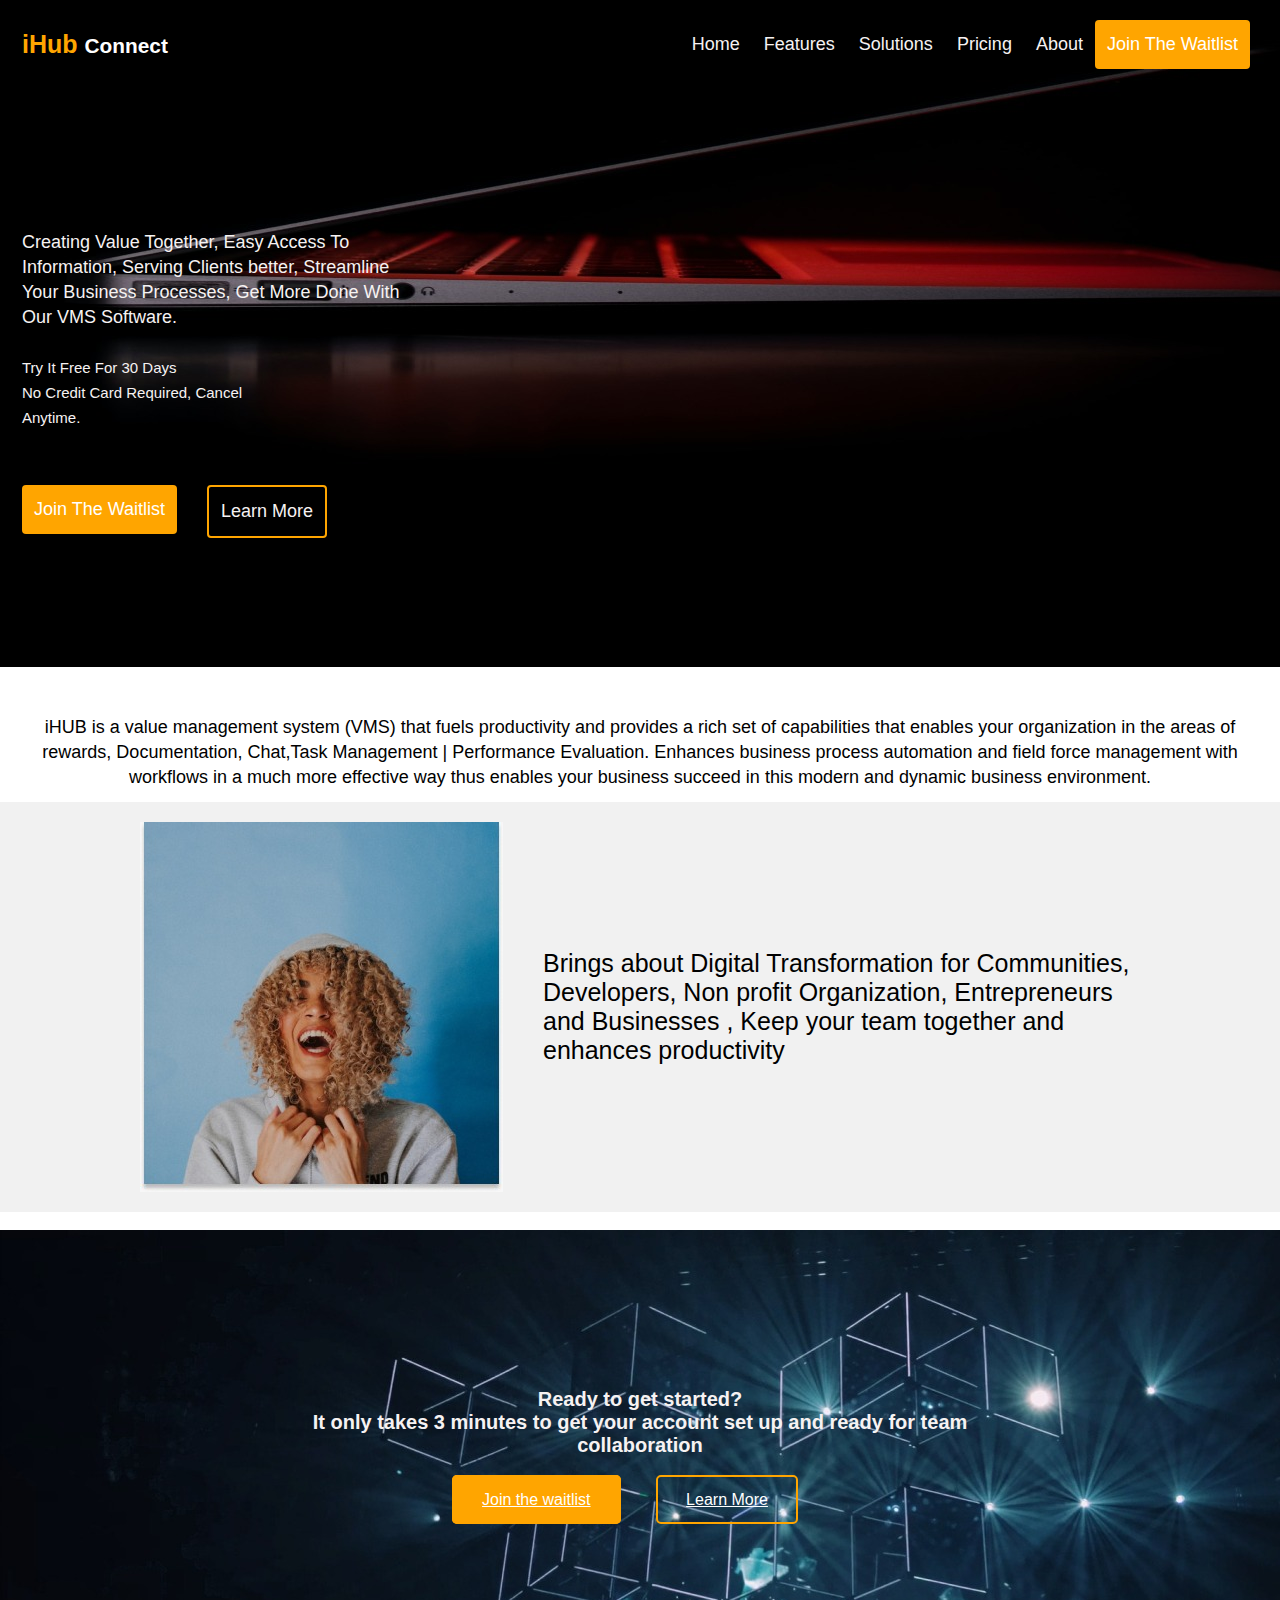
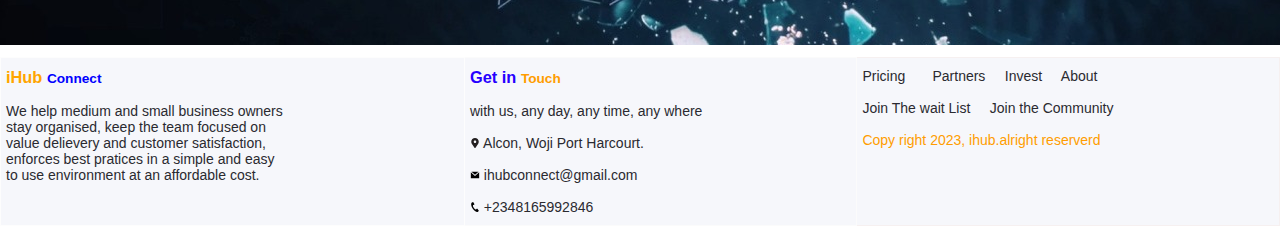
<file: Ihub/index.html>
<!DOCTYPE html>
<html>
<!--Head-->
<head>
    <!--Title-->
    <title>iHub Connect</title>
    <meta name="viewport" content="width=device-width, initial-scale=1">
    <meta charset="UTF-8">
    <meta http-equiv="X-UA-Compatible" content="IE=edge">
    <meta name="viewport" content="width=device-width, initial-scale=1, shrink-to-fit=no">
    <!--iHub Connect SEO-->

    <meta name="description" content="iHub Connect| Transforming Lives Through Information Technology ...">
    <meta name="author" content="iHub Connect | Transforming Lives Through Information Technology ..." >
    <link href="css/style.css" rel="stylesheet">
    <link rel="icon" href="img/logo.jpeg">
</head>
<!--Body-->
<body>
    <!--Header-->
    <header id="header">
        <div class="container header">
            <a href="index.html" class="logo" style="color:orange;">iHub <small style="color:white;">Connect</small></a>
            <div class="header-right">
                <a href="#">Home</a>
                <a href="features.html">Features</a>
                <a href="solutions.html">Solutions</a>
                <a href="#">Pricing</a>
                <a href="#">About</a>
                <a class="active" href="#">Join The Waitlist</a>
            </div>
            <br>
            <br>
            <br>
            <br>
            <br>
            <br><br><br><br><br><br>
            <div class="homepage">
                <p style="font-family:sans-serif">
                    Creating Value Together, Easy Access To
                <p>Information, Serving Clients better,
                    Streamline
                <p> Your Business Processes, Get More Done With
                <p> Our VMS Software.</p>
                </p>
                <br>
                <small>
                    <p style="font-family:sans-serif">
                        Try It Free For 30 Days<p> No Credit Card
                    Required, Cancel <p>Anytime.</p>
                    </p>
                    <br>
                    <div class="button-group">
                        <a class="active" href="#" class="btn danger">Join The Waitlist</a>
                        <a href="#" class="btn danger">Learn More</a>
                    </div>
                    <br><br><br><br><br><br>
            </div>
        </div>
        <br>
        <br>
        <div class="homepage-down">
            iHUB is a value management system (VMS) that fuels productivity and provides a rich set of capabilities that
            enables your organization in the areas of rewards, Documentation, Chat,Task Management | Performance
            Evaluation.
            Enhances business process automation and field force management with workflows in a much more effective way
            thus enables your business succeed in this modern and dynamic business environment.
        </div>
        <br>
        <div class="flex-container">
            <div>
                <img src="img/homepage-down.jpeg" alt="iHub" width="width" height="height" />
                <p style="font-family:sans-serif">
                    Brings about Digital Transformation for Communities, Developers,
                    Non profit Organization, Entrepreneurs and Businesses , Keep your
                    team together and enhances productivity

                </p>
            </div>
        </div>
        <br>

        <div class="homepage-down3">
            <br>
            <br>
            <br>
            <br>
            <br>
            <br>

            <b>Ready to get started?<p>
                    It only takes 3 minutes to get your account set up and ready for team
                <p>collaboration
            </b>
            <div class="button-group">
                <a href="#" class="btn1">Join the waitlist</a>
                <a href="#" class="btn">Learn More</a>
            </div>
            <br>
            <br>
            <br>
            <br>
            <br>


        </div>
    </header>
</body>

<footer>

    <!-- <div class="bigbox">       -->
    
        <table class="tbl">
        <thead>
          <tr>
            
            <!-- iHUB CONNECT -->
            <td class="tbl-one">    
    <!-- <div class="ihc"> -->
        <h3 style="color:orange;">
            iHub 
            <small style="color:blue;">Connect</small>
        </h3><br>
    <p>
    We help medium and small business owners
    <p>stay organised,
    keep the team focused on
    <p>value delievery and customer satisfaction,
    <p>
    enforces best pratices in a simple and easy
    <p>to use environment at an affordable cost.
    </p>
    
    <!-- </div> -->
     </td>
    
    
    
            <!-- GET IN TOUCH -->
            
            
            <td class="tbl-two">
    
    <!-- <div class="getint"> -->
    
        <h3 style="color:rgb(38, 0, 255);">
            Get in 
            <small style="color:rgb(255, 157, 0);">
                Touch
            </small>
        
        </h3><br>
    
        <p> with us, any day, any time, any where</p>
        <br>
        <p>
            <img src="img/location-pin-svgrepo-com.svg" width="10px" height="10px">
            Alcon, Woji Port Harcourt.
        </p><br>
        <p>
            <img src="img/mail-filled-svgrepo-com.svg" width="10px" height="10px">
            ihubconnect@gmail.com
        </p><br>
        <p>
            <img src="img/telephone-receiver-material-svgrepo-com.svg" width="10px" height="10px">
            +2348165992846
        </p>
    <!-- </div> -->
    </td>
    
    
    
    <!-- copy right section.... -->
            <td class="tbl-3 ">
                <!-- <div class="ppiaj"> -->
    <p> Pricing &nbsp &nbsp &nbsp Partners &nbsp &nbsp Invest &nbsp &nbsp About </p> <br>
    <p>Join The wait List  &nbsp &nbsp Join the Community </p><br>
        <p style="color:rgb(255, 157, 0);"> Copy right 2023, ihub.alright reserverd</p>
    <!-- </div> -->
    </td>
          </tr>
        </thead>
        </table>
    
    </div>
    </footer>

</html>
</file>
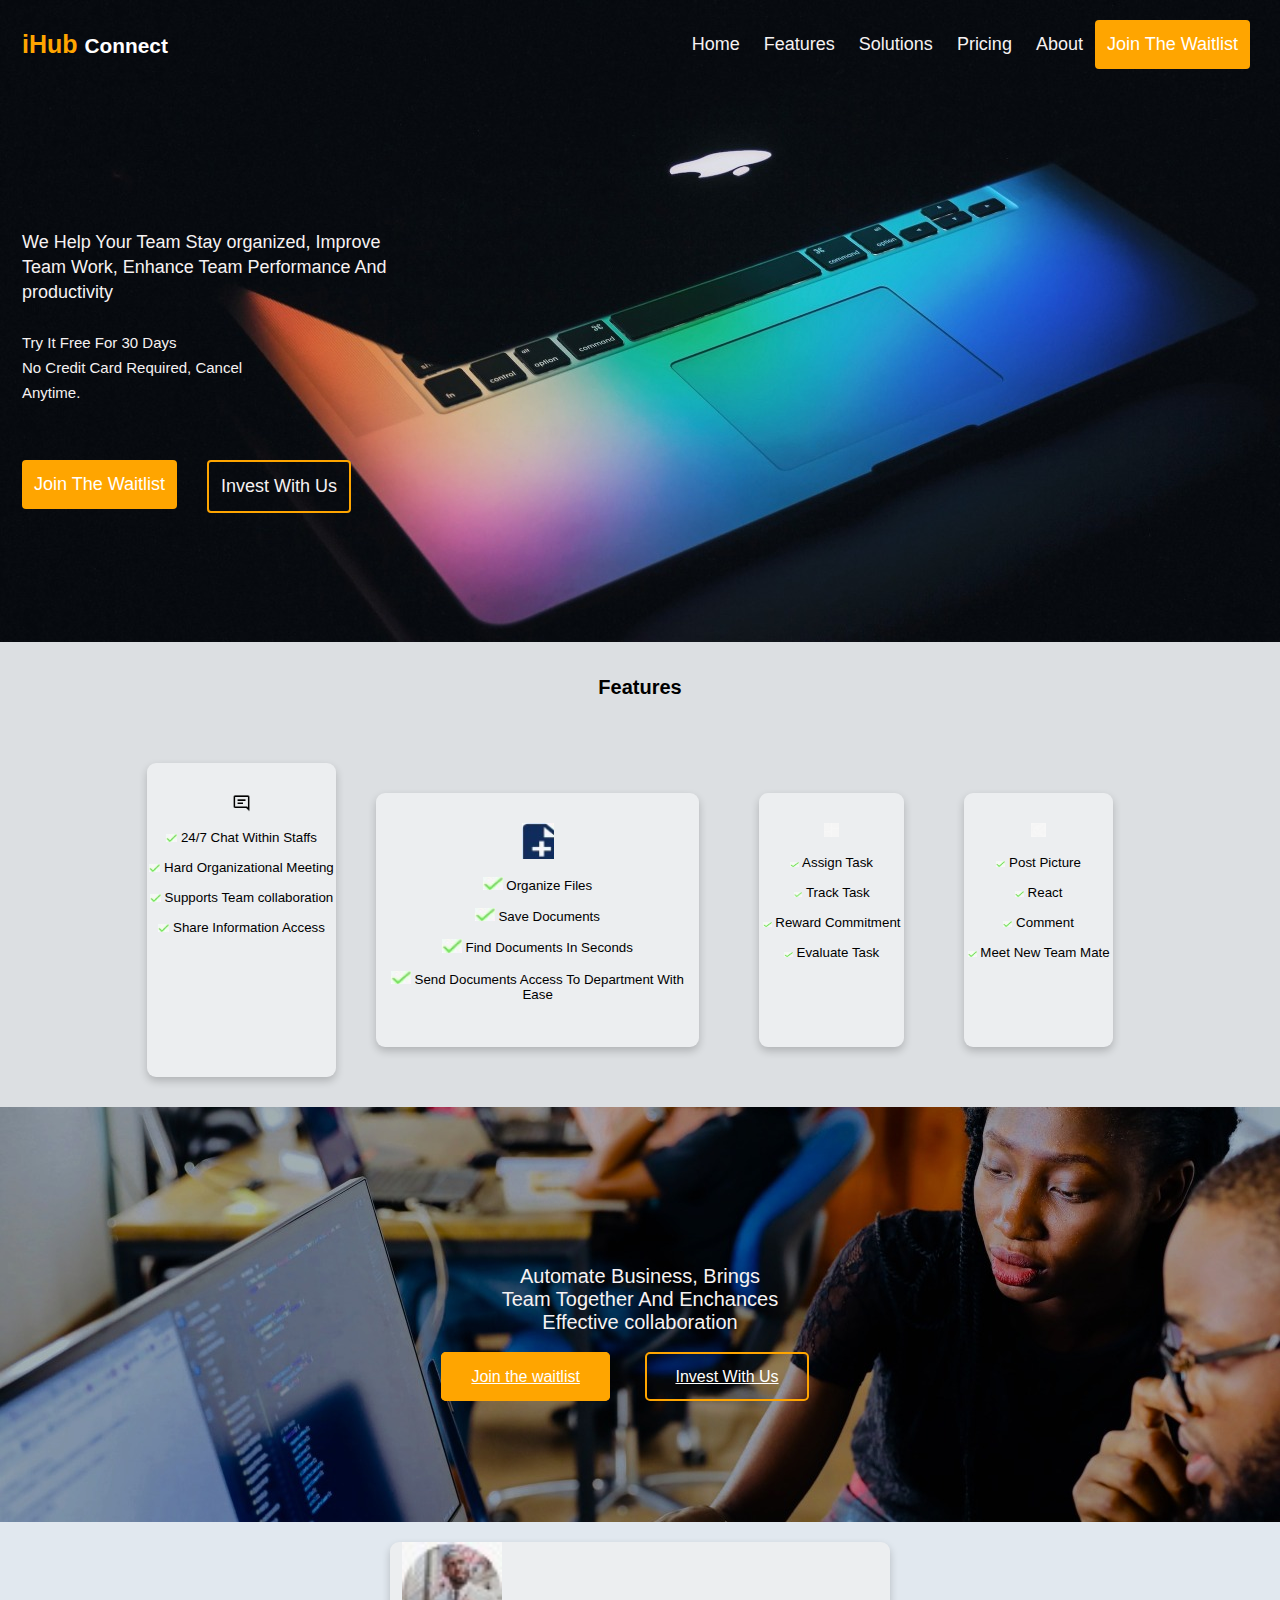
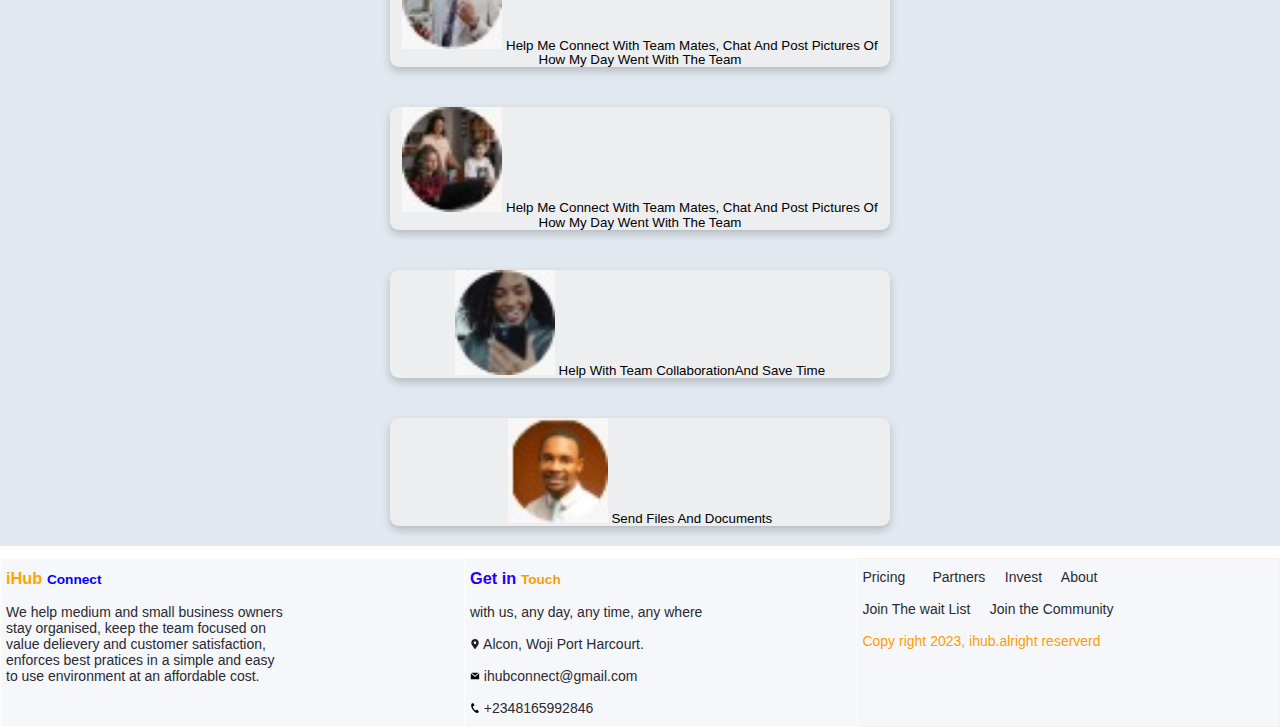
<file: Ihub/features.html>
<!DOCTYPE html>
<html>
<!--Head-->

<head>
    <!--Title-->
    <title>iHub Connect</title>
    <meta name="viewport" content="width=device-width, initial-scale=1">
    <meta charset="UTF-8">
    <meta http-equiv="X-UA-Compatible" content="IE=edge">
    <meta name="viewport" content="width=device-width, initial-scale=1, shrink-to-fit=no">
    <!--iHub Connect SEO-->

    <meta name="description" content="iHub Connect| Transforming Lives Through Information Technology ...">
    <meta name="author" content="iHub Connect | Transforming Lives Through Information Technology ...">
    <link href="css/style.css" rel="stylesheet">
    <link rel="icon" href="img/logo.jpeg">
</head>
<!--Body-->

<body>
    <!--Header-->
    <header id="header">
        <div class="container header1">
            <a href="index.html" class="logo" style="color:orange;">iHub <small style="color:white;">Connect</small></a>
            <div class="header-right">
                <a class="active1" href="index.html">Home</a>
                <a href="features.html">Features</a>
                <a href="solutions.html">Solutions</a>
                <a href="#">Pricing</a>
                <a href="#">About</a>
                <a class="active" href="#">Join The Waitlist</a>
            </div>
            <br>
            <br>
            <br>
            <br>
            <br>
            <br><br><br><br><br><br>
            <div class="homepage">
                <p style="font-family:sans-serif">
                    We Help Your Team Stay organized, Improve
                <p>Team Work, Enhance Team Performance And
                <p>productivity
                </p>
                <br>
                <small>
                    <p style="font-family:sans-serif">
                        Try It Free For 30 Days
                    <p> No Credit Card
                        Required, Cancel
                    <p>Anytime.</p>
                    </p>
                    <br>
                    <div class="button-group">
                        <a class="active" href="#" class="btn danger">Join The Waitlist</a>
                        <a href="#" class="btn danger">Invest With Us</a>
                    </div>
                    <br><br><br><br><br><br>
            </div>
        </div>

    </header>

    <div class="container1">
        <h2 class="feature">Features </h2>
        </div>
        <div class="container1">

        <div class="card">
            <br>
            <br>
            <img src="img/icon1.png" style="width:10%">
            <br>
            <br>
            <p style="color:black;"><img src="img/icon2.jpeg" style="width:6%"> 24/7 Chat Within Staffs</p>
            <br>
            <p style="color:black;"><img src="img/icon2.jpeg" style="width:6%"> Hard Organizational Meeting</p>
            <br>
            <p style="color:black;"><img src="img/icon2.jpeg" style="width:6%"> Supports Team collaboration</p>
            <br>
            <p style="color:black;"><img src="img/icon2.jpeg" style="width:6%"> Share Information Access</p>
            <br>
            <br>
            <br>
        </div>

        <div class="container1">
        <div class="card">
            <br>
            <br>
            <img src="img/icon3.jpeg" style="width:10%">
            <br>
            <br>
            <p style="color:black;"><img src="img/icon2.jpeg" style="width:6%"> Organize Files</p>
            <br>
            <p style="color:black;"><img src="img/icon2.jpeg" style="width:6%"> Save Documents</p>
            <br>
            <p style="color:black;"><img src="img/icon2.jpeg" style="width:6%"> Find Documents In Seconds</p>
            <br>
            <p style="color:black;"><img src="img/icon2.jpeg" style="width:6%"> Send Documents Access To Department With
                Ease </p>
            <br>
            <br>
            <br>
        </div>
        </div>
        <div class="container1">
        <div class="card">
            <br>
            <br>
            <img src="img/icon5.jpeg" style="width:10%">
            <br>
            <br>
            <p style="color:black;"><img src="img/icon2.jpeg" style="width:6%"> Assign Task</p>
            <br>
            <p style="color:black;"><img src="img/icon2.jpeg" style="width:6%"> Track Task</p>
            <br>
            <p style="color:black;"><img src="img/icon2.jpeg" style="width:6%"> Reward Commitment</p>
            <br>
            <p style="color:black;"><img src="img/icon2.jpeg" style="width:6%"> Evaluate Task</p>
            <br>
            <br>
            <br>
        </div>
        </div>
        <div class="container1">
        <div class="card">
            <br>
            <br>
            <img src="img/icon6.jpeg" style="width:10%">
            <br>
            <br>
            <p style="color:black;"><img src="img/icon2.jpeg" style="width:6%"> Post Picture</p>
            <br>
            <p style="color:black;"><img src="img/icon2.jpeg" style="width:6%"> React</p>
            <br>
            <p style="color:black;"><img src="img/icon2.jpeg" style="width:6%"> Comment</p>
            <br>
            <p style="color:black;"><img src="img/icon2.jpeg" style="width:6%"> Meet New Team Mate</p>
            <br>
            <br>
            <br>
        </div>
        </div>
    </div>
    </div>
    <div class="homepage-down4">
        <br>
        <br>
        <br>
        <br>
        <br>
        <br>

        Automate Business, Brings<p>
            Team Together And Enchances
        <p>Effective collaboration

        <div class="button-group">
            <a href="#" class="btn1">Join the waitlist</a>
            <a href="#" class="btn">Invest With Us</a>
        </div>
        <br>
        <br>
        <br>
        <br>
        <br>


    </div>
    <div class="container2">
        <div class="card">
            <p style="color:black;"><img src="img/testimony1.jpeg" style="width:20%"> Help Me Connect With Team Mates, Chat And Post Pictures Of How My Day Went With The Team</p>
            </div>
            </div>
            <div class="container2">
                <div class="card">
                    <p style="color:black;"><img src="img/testimony2.jpeg" style="width:20%"> Help Me Connect With Team Mates, Chat And Post Pictures Of How My Day Went With The Team</p>
                    </div>
                    </div>
                    <div class="container2">
                        <div class="card">
                            <p style="color:black;"><img src="img/testimony3.jpeg" style="width:20%"> Help With Team CollaborationAnd Save Time</p>
                            </div>
                            </div>
                            <div class="container2">
        <div class="card">
            <p style="color:black;"><img src="img/testimony4.jpeg" style="width:20%"> Send Files And Documents</p>
            </div>
            </div>
</body>
<footer>

    <!-- <div class="bigbox">       -->
    
        <table class="tbl">
        <thead>
          <tr>
            
            <!-- iHUB CONNECT -->
            <td class="tbl-one">    
    <!-- <div class="ihc"> -->
        <h3 style="color:orange;">
            iHub 
            <small style="color:blue;">Connect</small>
        </h3><br>
    <p>
    We help medium and small business owners
    <p>stay organised,
    keep the team focused on
    <p>value delievery and customer satisfaction,
    <p>
    enforces best pratices in a simple and easy
    <p>to use environment at an affordable cost.
    </p>
    
    <!-- </div> -->
     </td>
    
    
    
            <!-- GET IN TOUCH -->
            
            
            <td class="tbl-two">
    
    <!-- <div class="getint"> -->
    
        <h3 style="color:rgb(38, 0, 255);">
            Get in 
            <small style="color:rgb(255, 157, 0);">
                Touch
            </small>
        
        </h3><br>
    
        <p> with us, any day, any time, any where</p>
        <br>
        <p>
            <img src="img/location-pin-svgrepo-com.svg" width="10px" height="10px">
            Alcon, Woji Port Harcourt.
        </p><br>
        <p>
            <img src="img/mail-filled-svgrepo-com.svg" width="10px" height="10px">
            ihubconnect@gmail.com
        </p><br>
        <p>
            <img src="img/telephone-receiver-material-svgrepo-com.svg" width="10px" height="10px">
            +2348165992846
        </p>
    <!-- </div> -->
    </td>
    
    
    
    <!-- copy right section.... -->
            <td class="tbl-3 ">
                <!-- <div class="ppiaj"> -->
    <p> Pricing &nbsp &nbsp &nbsp Partners &nbsp &nbsp Invest &nbsp &nbsp About </p> <br>
    <p>Join The wait List  &nbsp &nbsp Join the Community </p><br>
        <p style="color:rgb(255, 157, 0);"> Copy right 2023, ihub.alright reserverd</p>
    <!-- </div> -->
    </td>
          </tr>
        </thead>
        </table>
    
    </div>
    </footer>

</html>
</file>
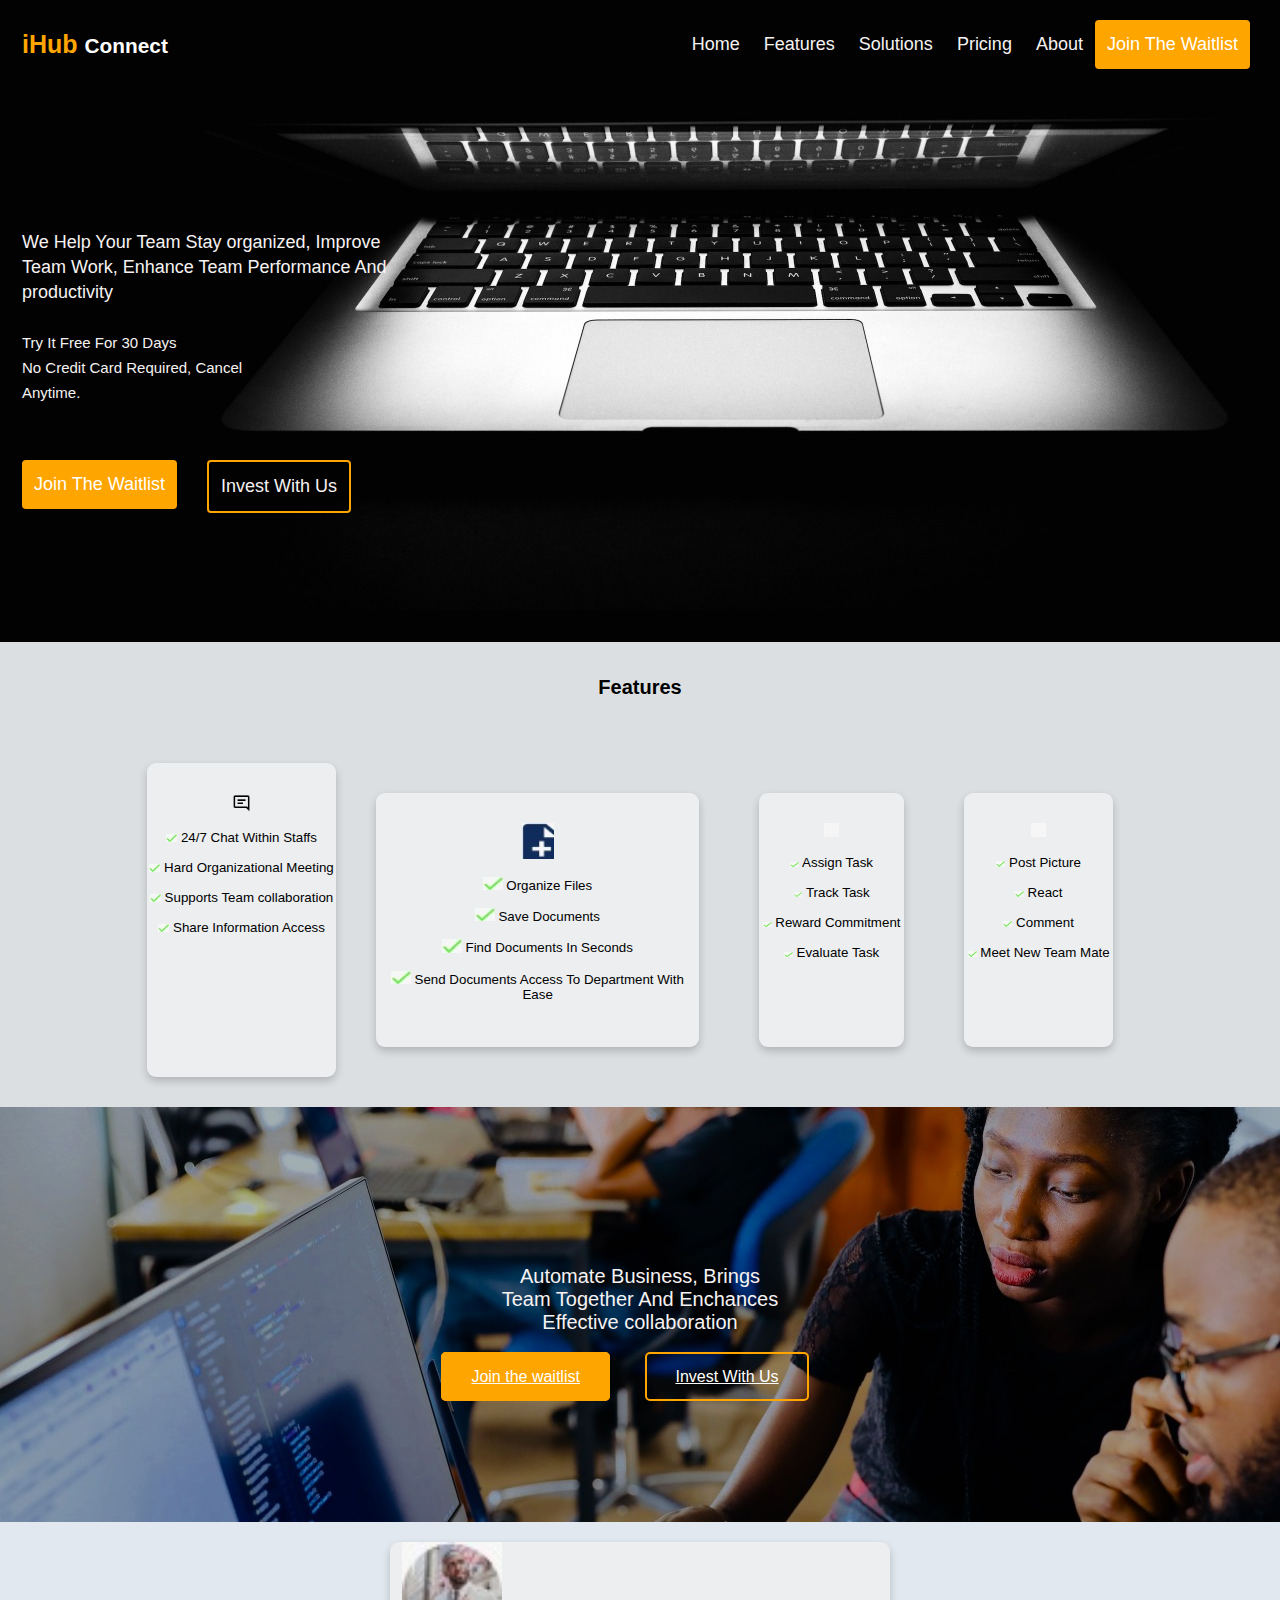
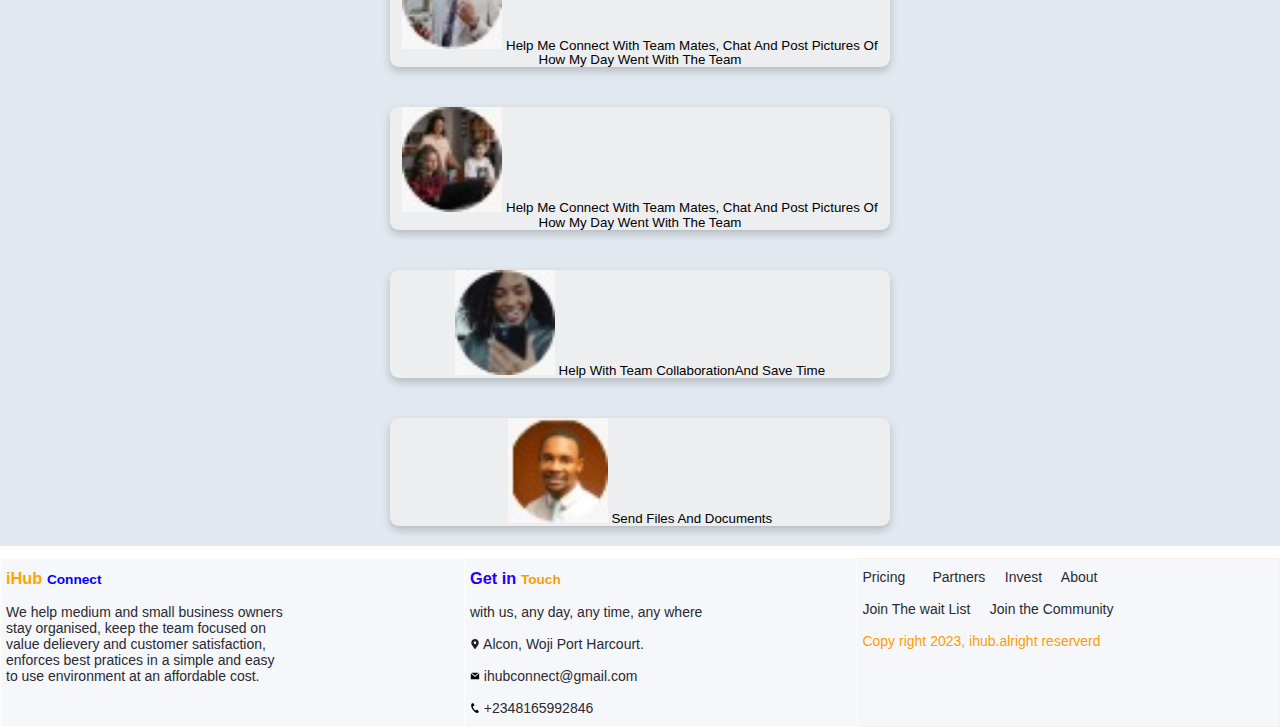
<file: Ihub/solutions.html>
<!DOCTYPE html>
<html>
<!--Head-->

<head>
    <!--Title-->
    <title>iHub Connect</title>
    <meta name="viewport" content="width=device-width, initial-scale=1">
    <meta charset="UTF-8">
    <meta http-equiv="X-UA-Compatible" content="IE=edge">
    <meta name="viewport" content="width=device-width, initial-scale=1, shrink-to-fit=no">
    <!--iHub Connect SEO-->

    <meta name="description" content="iHub Connect| Transforming Lives Through Information Technology ...">
    <meta name="author" content="iHub Connect | Transforming Lives Through Information Technology ...">
    <link href="css/style.css" rel="stylesheet">
    <link rel="icon" href="img/logo.jpeg">
</head>
<!--Body-->

<body>
    <!--Header-->
    <header id="header">
        <div class="container header2">
            <a href="index.html" class="logo" style="color:orange;">iHub <small style="color:white;">Connect</small></a>
            <div class="header-right">
                <a class="active1" href="index.html">Home</a>
                <a href="features.html">Features</a>
                <a href="solutions.html">Solutions</a>
                <a href="#">Pricing</a>
                <a href="#">About</a>
                <a class="active" href="#">Join The Waitlist</a>
            </div>
            <br>
            <br>
            <br>
            <br>
            <br>
            <br><br><br><br><br><br>
            <div class="homepage">
                <p style="font-family:sans-serif">
                    We Help Your Team Stay organized, Improve
                <p>Team Work, Enhance Team Performance And
                <p>productivity
                </p>
                <br>
                <small>
                    <p style="font-family:sans-serif">
                        Try It Free For 30 Days
                    <p> No Credit Card
                        Required, Cancel
                    <p>Anytime.</p>
                    </p>
                    <br>
                    <div class="button-group">
                        <a class="active" href="#" class="btn danger">Join The Waitlist</a>
                        <a href="#" class="btn danger">Invest With Us</a>
                    </div>
                    <br><br><br><br><br><br>
            </div>
        </div>

    </header>  

    <div class="container1">
    <h2 class="feature">Features </h2>
       </div>
       <div class="container1">
    
       <div class="card">
            <br>
            <br>
            <img src="img/icon1.png" style="width:10%">
            <br>
            <br>
            <p style="color:black;"><img src="img/icon2.jpeg" style="width:6%"> 24/7 Chat Within Staffs</p>
            <br>
            <p style="color:black;"><img src="img/icon2.jpeg" style="width:6%"> Hard Organizational Meeting</p>
            <br>
            <p style="color:black;"><img src="img/icon2.jpeg" style="width:6%"> Supports Team collaboration</p>
            <br>
            <p style="color:black;"><img src="img/icon2.jpeg" style="width:6%"> Share Information Access</p>
            <br>
            <br>
            <br>
        </div>

        <div class="container1">
        <div class="card">
            <br>
            <br>
            <img src="img/icon3.jpeg" style="width:10%">
            <br>
            <br>
            <p style="color:black;"><img src="img/icon2.jpeg" style="width:6%"> Organize Files</p>
            <br>
            <p style="color:black;"><img src="img/icon2.jpeg" style="width:6%"> Save Documents</p>
            <br>
            <p style="color:black;"><img src="img/icon2.jpeg" style="width:6%"> Find Documents In Seconds</p>
            <br>
            <p style="color:black;"><img src="img/icon2.jpeg" style="width:6%"> Send Documents Access To Department With
                Ease </p>
            <br>
            <br>
            <br>
        </div>
        </div>
        <div class="container1">
        <div class="card">
            <br>
            <br>
            <img src="img/icon5.jpeg" style="width:10%">
            <br>
            <br>
            <p style="color:black;"><img src="img/icon2.jpeg" style="width:6%"> Assign Task</p>
            <br>
            <p style="color:black;"><img src="img/icon2.jpeg" style="width:6%"> Track Task</p>
            <br>
            <p style="color:black;"><img src="img/icon2.jpeg" style="width:6%"> Reward Commitment</p>
            <br>
            <p style="color:black;"><img src="img/icon2.jpeg" style="width:6%"> Evaluate Task</p>
            <br>
            <br>
            <br>
        </div>
        </div>
        <div class="container1">
        <div class="card">
            <br>
            <br>
            <img src="img/icon6.jpeg" style="width:10%">
            <br>
            <br>
            <p style="color:black;"><img src="img/icon2.jpeg" style="width:6%"> Post Picture</p>
            <br>
            <p style="color:black;"><img src="img/icon2.jpeg" style="width:6%"> React</p>
            <br>
            <p style="color:black;"><img src="img/icon2.jpeg" style="width:6%"> Comment</p>
            <br>
            <p style="color:black;"><img src="img/icon2.jpeg" style="width:6%"> Meet New Team Mate</p>
            <br>
            <br>
            <br>
        </div>
        </div>
    </div>
    <div class="homepage-down4">
        <br>
        <br>
        <br>
        <br>
        <br>
        <br>

        Automate Business, Brings<p>
            Team Together And Enchances
        <p>Effective collaboration

        <div class="button-group">
            <a href="#" class="btn1">Join the waitlist</a>
            <a href="#" class="btn">Invest With Us</a>
        </div>
        <br>
        <br>
        <br>
        <br>
        <br>


    </div>
    <div class="container2">
        <div class="card">
            <p style="color:black;"><img src="img/testimony1.jpeg" style="width:20%"> Help Me Connect With Team Mates, Chat And Post Pictures Of How My Day Went With The Team</p>
            </div>
            </div>
            <div class="container2">
                <div class="card">
                    <p style="color:black;"><img src="img/testimony2.jpeg" style="width:20%"> Help Me Connect With Team Mates, Chat And Post Pictures Of How My Day Went With The Team</p>
                    </div>
                    </div>
                    <div class="container2">
                        <div class="card">
                            <p style="color:black;"><img src="img/testimony3.jpeg" style="width:20%"> Help With Team CollaborationAnd Save Time</p>
                            </div>
                            </div>
                            <div class="container2">
        <div class="card">
            <p style="color:black;"><img src="img/testimony4.jpeg" style="width:20%"> Send Files And Documents</p>
            </div>
            </div>
</body><footer>

    <!-- <div class="bigbox">       -->
    
        <table class="tbl">
        <thead>
          <tr>
            
            <!-- iHUB CONNECT -->
            <td class="tbl-one">    
    <!-- <div class="ihc"> -->
        <h3 style="color:orange;">
            iHub 
            <small style="color:blue;">Connect</small>
        </h3><br>
    <p>
    We help medium and small business owners
    <p>stay organised,
    keep the team focused on
    <p>value delievery and customer satisfaction,
    <p>
    enforces best pratices in a simple and easy
    <p>to use environment at an affordable cost.
    </p>
    
    <!-- </div> -->
     </td>
    
    
    
            <!-- GET IN TOUCH -->
            
            
            <td class="tbl-two">
    
    <!-- <div class="getint"> -->
    
        <h3 style="color:rgb(38, 0, 255);">
            Get in 
            <small style="color:rgb(255, 157, 0);">
                Touch
            </small>
        
        </h3><br>
    
        <p> with us, any day, any time, any where</p>
        <br>
        <p>
            <img src="img/location-pin-svgrepo-com.svg" width="10px" height="10px">
            Alcon, Woji Port Harcourt.
        </p><br>
        <p>
            <img src="img/mail-filled-svgrepo-com.svg" width="10px" height="10px">
            ihubconnect@gmail.com
        </p><br>
        <p>
            <img src="img/telephone-receiver-material-svgrepo-com.svg" width="10px" height="10px">
            +2348165992846
        </p>
    <!-- </div> -->
    </td>
    
    
    
    <!-- copy right section.... -->
            <td class="tbl-3 ">
                <!-- <div class="ppiaj"> -->
    <p> Pricing &nbsp &nbsp &nbsp Partners &nbsp &nbsp Invest &nbsp &nbsp About </p> <br>
    <p>Join The wait List  &nbsp &nbsp Join the Community </p><br>
        <p style="color:rgb(255, 157, 0);"> Copy right 2023, ihub.alright reserverd</p>
    <!-- </div> -->
    </td>
          </tr>
        </thead>
        </table>
    
    </div>
    </footer>

</html>
</file>
<file: Ihub/css/style.css>
* {
  margin: 0px;
  padding: 0px;
}
.body {
  font-family: 'Poppins', sans-serif;
  font-size: 14px;
  line-height: 24px;
  font-weight: 400;
  color: #222;
  font-family: sans-serif;
}
.header {
  overflow: hidden;
  padding: 20px 10px;
  background-image: url('header.jpeg');
  font-family: sans-serif;
}
.header1 {
  overflow: hidden;
  padding: 20px 10px;
  background-image: url('header1.jpeg');
  font-family: sans-serif;
}

.header2 {
  overflow: hidden;
  padding: 20px 10px;
  background-image: url('solution.jpeg');
  font-family: sans-serif;
}
.header a {
  float: left;
  color: rgb(246, 242, 242);
  text-align: center;
  padding: 12px;
  text-decoration: none;
  font-size: 18px;
  line-height: 25px;
  border-radius: 4px;
}
.header1 a {
  float: left;
  color: rgb(246, 242, 242);
  text-align: center;
  padding: 12px;
  text-decoration: none;
  font-size: 18px;
  line-height: 25px;
  border-radius: 4px;
}

.header2 a {
  float: left;
  color: rgb(246, 242, 242);
  text-align: center;
  padding: 12px;
  text-decoration: none;
  font-size: 18px;
  line-height: 25px;
  border-radius: 4px;
}

.header a.logo {
  font-size: 25px;
  font-weight: bold;
}
.header2 a.logo {
  font-size: 25px;
  font-weight: bold;
}

.header1 a.logo {
  font-size: 25px;
  font-weight: bold;
}

.header a:hover {
  color: rgb(249, 249, 248);
  font-weight: bold;
  
}
.header2 a:hover {
  color: rgb(249, 249, 248);
  font-weight: bold;
  
}
.header1 a:hover {
  color: rgb(249, 249, 248);
  font-weight: bold;
  
}
.header a.active {
  background-color: orange;
  color: white;
}
.header1 a.active {
  background-color: orange;
  color: white;
}
.header2 a.active {
  background-color: orange;
  color: white;
}

.header-right {
  float: right;
  margin-right: 20px;
}
.header1-right {
  float: right;
  margin-right: 20px;
}
.header2-right {
  float: right;
  margin-right: 20px;
}

.homepage {
  font-size: 20px;
  float: left;
  color: rgb(246, 242, 242);
  padding: 12px;
  text-decoration: none;
  font-size: 18px;
  line-height: 25px;
  border-radius: 4px;
}

.button-group {
  margin-top: 30px;
  font-family: sans-serif
}

.button-group a {
  margin-right: 30px;
}

.btn {
  border: 2px solid orange;
  border-radius: 5px;
  color: white;
  padding: 14px 28px;
  font-size: 16px;
  cursor: pointer;
  font-family: sans-serif;
}
 
.btn1 {
  border: 2px solid orange;
  border-radius: 5px;
  color: white;
  background-color: orange;
  padding: 14px 28px;
  font-size: 16px;
  cursor: pointer;
  font-family: sans-serif;
}
.feature {
  font-family: arial;
  font-weight: bold;
  text-align: center;
  padding: 14px 28px;
}
.container1 {
  overflow: hidden;
  padding: 20px 10px;
  background-color: #dcdfe2;
  font-family: sans-serif;
}

.container2 {
  overflow: hidden;
  padding: 20px 10px;
  background-color: #e1e8ef;
  font-family: sans-serif;
}
.card {
  box-shadow: 0 4px 8px 0 rgba(0, 0, 0, 0.2);
  border-radius: 9px;
  max-width: 500px;
  margin: auto;
  text-align: center;
  font-family: arial;
  background-color: #eceef0;
  gap: 40px;  
}


.card button {
  border: none;
  outline: 0;
  padding: 12px;
  color: white;
  background-color: #000;
  text-align: center;
  cursor: pointer;
  width: 100%;
  font-size: 18px;
}

.card button:hover {
  opacity: 0.7;
}

.homepage-down {
  font-size: 20px;
  float: left;
  font-family: sans-serif;
  padding: 12px;
  text-decoration: none;
  font-size: 18px;
  line-height: 25px;
  border-radius: 4px;
  text-align: center;
}

.homepage-down3 {
  color: rgb(246, 242, 242);
  overflow: hidden;
  padding: 20px 10px;
  background-image: url('homepage-down3.jpeg');
  font-family: sans-serif;
  font-size: 20px;
  text-align: center;
}
.homepage-down4 {
  color: rgb(246, 242, 242);
  overflow: hidden;
  padding: 20px 10px;
  background-image: url('homepage5.jpeg');
  font-family: sans-serif;
  font-size: 20px;
  text-align: center;
}


.flex-container {
  background-color: #f1f1f1;
  display: flex;
  justify-content: center;
  padding: 20px;
  font-family: sans-serif;

}

.flex-container>div {
  width: 1000px;
  display: flex;
  align-items: center;
  gap: 40px;
  font-size: 25px;
}

.footer-items {
  align-items: left;
  color: rgb(9, 9, 9);
  overflow: hidden;
  padding: 20px 10px;
  font-family: sans-serif;
  font-size: 15px;
  padding: 12px;
}

/* footer section css <>{} */


.tbl  {border-collapse:collapse;
  border-color:#ffffff;
  border-spacing:0;
  width:100%;
  margin-top:12px;
}

    .tbl td{
      background-color:#f6f7fb;
      border-color:#ffffff00;
      border-style:solid;
      border-width:1px;
      color:rgb(42, 42, 48);
      font-family:Arial, sans-serif;
      font-size:14px;
      overflow:hidden;
      padding:10px 5px;
      word-break:normal;
    }

    .tbl th {
      background-color:#b9c9fe0b;
      border-color:#e4e5e700;
      border-style:solid;
      border-width:1px;
      color:rgb(24, 24, 24);
      font-family:Arial, sans-serif;
      font-size:14px;
      font-weight:normal;
      overflow:hidden;
      padding:10px 5px;
      word-break:normal;
    }

    .tbl .tbl-one{
      margin-left: 144px;
      border-color:#fdfdfd;
      text-align:left;
      vertical-align:top;
    }
    .tbl .tbl-two{
      margin-left: 144px;
      border-color:#fbfbfb;
      text-align:left;
      vertical-align:top;
    }
    .tbl .tbl-3{
      margin: 40px;
  margin-right: 45.3%;
 
      margin-left: 144px;
      border-color:#f6f0f0;
      text-align:left;
      vertical-align:top;
    }
    



.bigbox{
  display: inline;
}

.ihc{
  margin: 40px;
  margin-right: 45.3%;
 
}


.getint{
  margin:40px;
  margin-right: 45.3.3%;
  
  
}




.ppiaj{
  margin: 40px;
  margin-right: 45.3%;
 
}



@media screen and (max-width: 500px) {
  .header a {
    float: none;
    display: block;
    text-align: left;
  }

  .header-right {
    float: none;
    margin-right: 30px;
  }
}






/* solution features */
.container1 {
  display: flex;
  justify-content: center;
}

.container1 div {
  margin: 10px;
}
</file>
